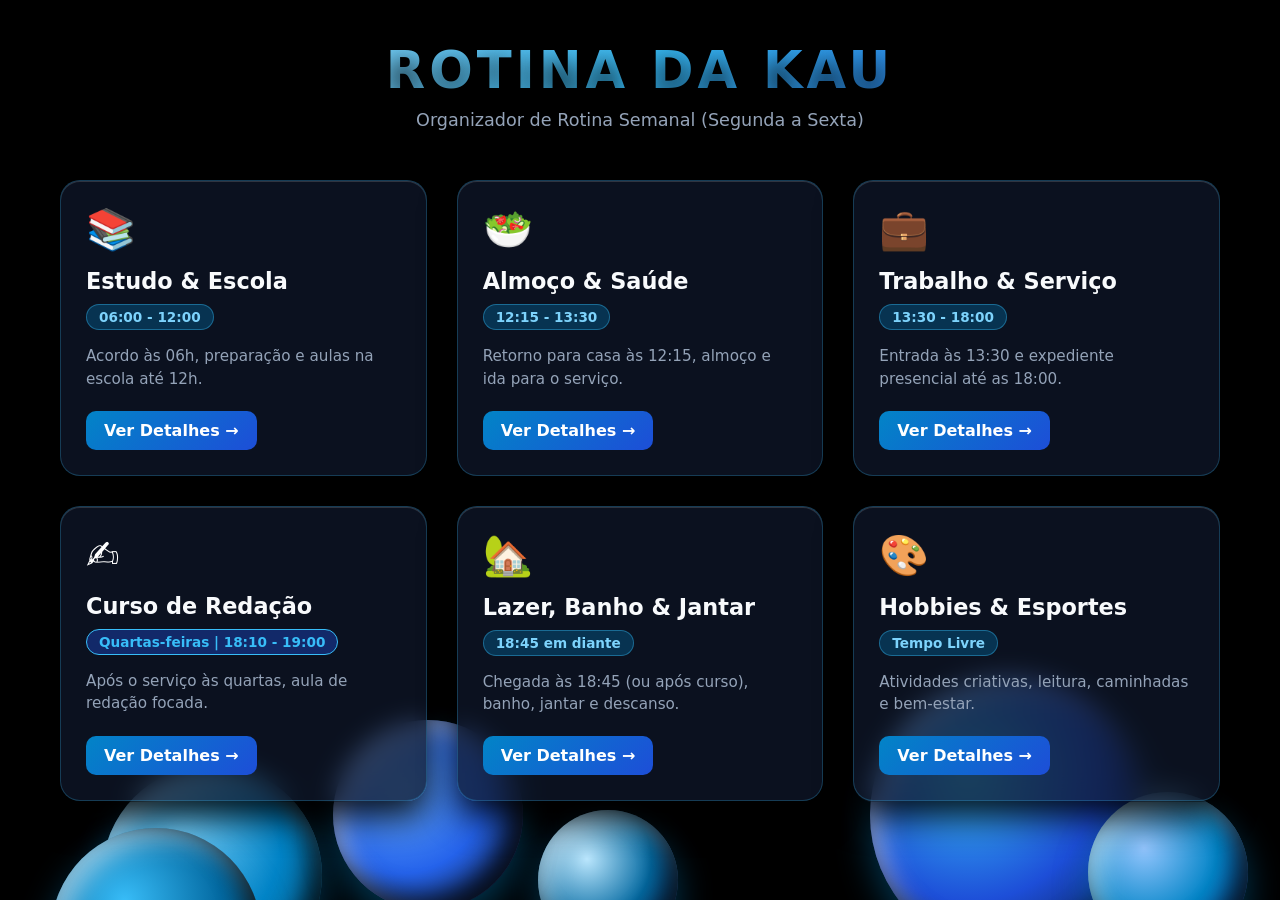
<file: index.html>
<!DOCTYPE html>
<html lang="pt-BR">
<head>
    <meta charset="UTF-8">
    <meta name="viewport" content="width=device-width, initial-scale=1.0">
    <title>ROTINA DA KAU</title>
    <link rel="stylesheet" href="style.css">
</head>
<body>

    <!-- Fundo com Bolhas 3D em Degradê de Azul -->
    <div class="bubbles-container">
        <div class="bubble bubble-1"></div>
        <div class="bubble bubble-2"></div>
        <div class="bubble bubble-3"></div>
        <div class="bubble bubble-4"></div>
        <div class="bubble bubble-5"></div>
        <div class="bubble bubble-6"></div>
    </div>

    <!-- Conteúdo Principal -->
    <div class="main-container">
        <header class="header">
            <h1 class="title">ROTINA DA KAU</h1>
            <p class="subtitle">Organizador de Rotina Semanal (Segunda a Sexta)</p>
        </header>

        <!-- Grade 3D de Cards -->
        <div class="grid-container">
            
            <!-- Card 1: Estudo & Escola -->
            <div class="card" onclick="openModal('modal-estudo')">
                <div class="card-inner">
                    <div class="icon">📚</div>
                    <h2>Estudo & Escola</h2>
                    <span class="badge">06:00 - 12:00</span>
                    <p>Acordo às 06h, preparação e aulas na escola até 12h.</p>
                    <a href="estudo.html" class="card-btn" onclick="event.stopPropagation()">Ver Detalhes &rarr;</a>
                </div>
            </div>

            <!-- Card 2: Almoço & Transição -->
            <div class="card" onclick="openModal('modal-saude')">
                <div class="card-inner">
                    <div class="icon">🥗</div>
                    <h2>Almoço & Saúde</h2>
                    <span class="badge">12:15 - 13:30</span>
                    <p>Retorno para casa às 12:15, almoço e ida para o serviço.</p>
                    <a href="saude.html" class="card-btn" onclick="event.stopPropagation()">Ver Detalhes &rarr;</a>
                </div>
            </div>

            <!-- Card 3: Trabalho -->
            <div class="card" onclick="openModal('modal-trabalho')">
                <div class="card-inner">
                    <div class="icon">💼</div>
                    <h2>Trabalho & Serviço</h2>
                    <span class="badge">13:30 - 18:00</span>
                    <p>Entrada às 13:30 e expediente presencial até as 18:00.</p>
                    <a href="trabalho.html" class="card-btn" onclick="event.stopPropagation()">Ver Detalhes &rarr;</a>
                </div>
            </div>

            <!-- Card 4: Redação (Especial Quarta-feira) -->
            <div class="card card-highlight" onclick="openModal('modal-redacao')">
                <div class="card-inner">
                    <div class="icon">✍️</div>
                    <h2>Curso de Redação</h2>
                    <span class="badge badge-special">Quartas-feiras | 18:10 - 19:00</span>
                    <p>Após o serviço às quartas, aula de redação focada.</p>
                    <a href="redacao.html" class="card-btn" onclick="event.stopPropagation()">Ver Detalhes &rarr;</a>
                </div>
            </div>

            <!-- Card 5: Lazer, Banho & Jantar -->
            <div class="card" onclick="openModal('modal-lazer')">
                <div class="card-inner">
                    <div class="icon">🏡</div>
                    <h2>Lazer, Banho & Jantar</h2>
                    <span class="badge">18:45 em diante</span>
                    <p>Chegada às 18:45 (ou após curso), banho, jantar e descanso.</p>
                    <a href="lazer.html" class="card-btn" onclick="event.stopPropagation()">Ver Detalhes &rarr;</a>
                </div>
            </div>

            <!-- Card 6: Hobbies & Esportes -->
            <div class="card" onclick="openModal('modal-hobby')">
                <div class="card-inner">
                    <div class="icon">🎨</div>
                    <h2>Hobbies & Esportes</h2>
                    <span class="badge">Tempo Livre</span>
                    <p>Atividades criativas, leitura, caminhadas e bem-estar.</p>
                    <a href="hobby.html" class="card-btn" onclick="event.stopPropagation()">Ver Detalhes &rarr;</a>
                </div>
            </div>

        </div>
    </div>

    <!-- Modais Informativos -->
    <div id="modal-estudo" class="modal">
        <div class="modal-content">
            <span class="close-btn" onclick="closeModal('modal-estudo')">&times;</span>
            <h2>📚 Estudo & Escola</h2>
            <ul>
                <li><strong>06:00:</strong> Acordo, higiene matutina e preparação.</li>
                <li><strong>07:00 - 12:00:</strong> Período escolar e estudos concentrados.</li>
            </ul>
        </div>
    </div>

    <div id="modal-saude" class="modal">
        <div class="modal-content">
            <span class="close-btn" onclick="closeModal('modal-saude')">&times;</span>
            <h2>🥗 Almoço & Saúde</h2>
            <ul>
                <li><strong>12:00:</strong> Saída da escola.</li>
                <li><strong>12:15:</strong> Chegada em casa e refeição do almoço.</li>
                <li><strong>13:15:</strong> Deslocamento para o trabalho.</li>
            </ul>
        </div>
    </div>

    <div id="modal-trabalho" class="modal">
        <div class="modal-content">
            <span class="close-btn" onclick="closeModal('modal-trabalho')">&times;</span>
            <h2>💼 Trabalho & Serviço</h2>
            <ul>
                <li><strong>13:30:</strong> Entrada no serviço.</li>
                <li><strong>13:30 - 18:00:</strong> Foco total nas atividades diárias de trabalho.</li>
                <li><strong>18:00:</strong> Saída do trabalho.</li>
            </ul>
        </div>
    </div>

    <div id="modal-redacao" class="modal">
        <div class="modal-content">
            <span class="close-btn" onclick="closeModal('modal-redacao')">&times;</span>
            <h2>✍️ Curso de Redação (Quarta-feira)</h2>
            <ul>
                <li><strong>18:00:</strong> Saída direta do serviço para o curso.</li>
                <li><strong>18:10 - 19:00:</strong> Aula presencial de Redação.</li>
                <li><strong>19:00:</strong> Retorno direto para casa.</li>
            </ul>
        </div>
    </div>

    <div id="modal-lazer" class="modal">
        <div class="modal-content">
            <span class="close-btn" onclick="closeModal('modal-lazer')">&times;</span>
            <h2>🏡 Lazer, Banho & Jantar</h2>
            <ul>
                <li><strong>18:45 (Seg, Ter, Qui, Sex):</strong> Chegada em casa, banho e jantar reforçado.</li>
                <li><strong>19:30 (Quarta):</strong> Chegada em casa pós-redação, banho e jantar.</li>
                <li><strong>Noite:</strong> Descanso, séries, conversas e relaxamento.</li>
            </ul>
        </div>
    </div>

    <div id="modal-hobby" class="modal">
        <div class="modal-content">
            <span class="close-btn" onclick="closeModal('modal-hobby')">&times;</span>
            <h2>🎨 Hobbies, Esportes & Saúde</h2>
            <ul>
                <li><strong>Esportes:</strong> Caminhadas nos deslocamentos diários.</li>
                <li><strong>Hobbies:</strong> Leitura e momentos criativos no período da noite/fins de semana.</li>
            </ul>
        </div>
    </div>

    <!-- JavaScript Integrado no HTML -->
    <script>
        function openModal(id) {
            document.getElementById(id).style.display = 'flex';
        }

        function closeModal(id) {
            document.getElementById(id).style.display = 'none';
        }

        // Fechar o modal ao clicar fora da janela
        window.onclick = function(event) {
            const modals = document.querySelectorAll('.modal');
            modals.forEach(modal => {
                if (event.target === modal) {
                    modal.style.display = "none";
                }
            });
        }
    </script>
</body>
</html>
</file>
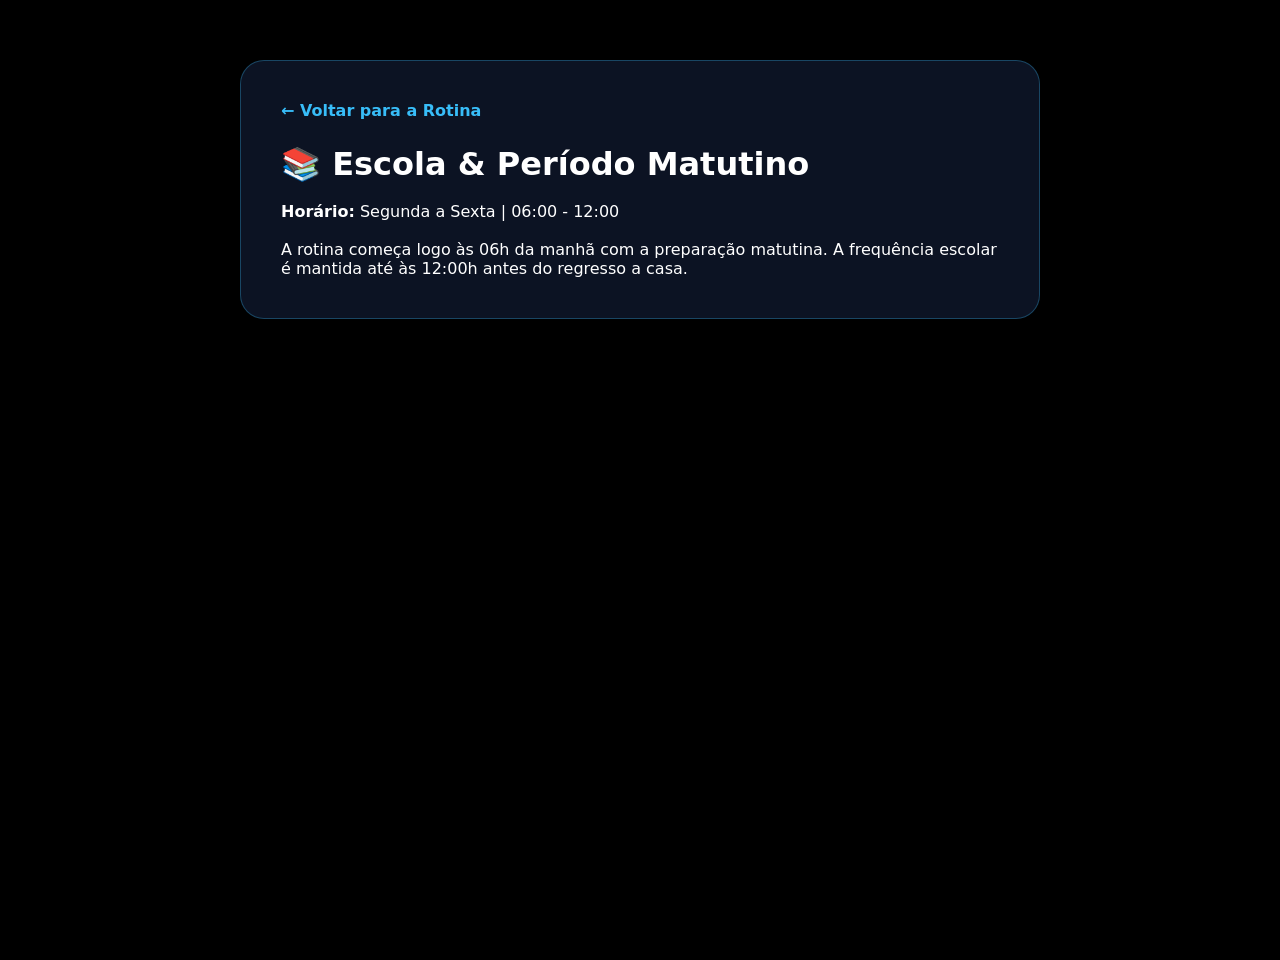
<file: estudo.html>
<!DOCTYPE html>
<html lang="pt-BR">
<head>
    <meta charset="UTF-8">
    <title>Estudo & Escola - ROTINA DA KAU</title>
    <link rel="stylesheet" href="style.css">
</head>
<body>
    <div class="page-container">
        <a href="index.html" class="back-btn">&larr; Voltar para a Rotina</a>
        <h1>📚 Escola & Período Matutino</h1>
        <br>
        <p><strong>Horário:</strong> Segunda a Sexta | 06:00 - 12:00</p>
        <br>
        <p>A rotina começa logo às 06h da manhã com a preparação matutina. A frequência escolar é mantida até às 12:00h antes do regresso a casa.</p>
    </div>
</body>
</html>
</file>
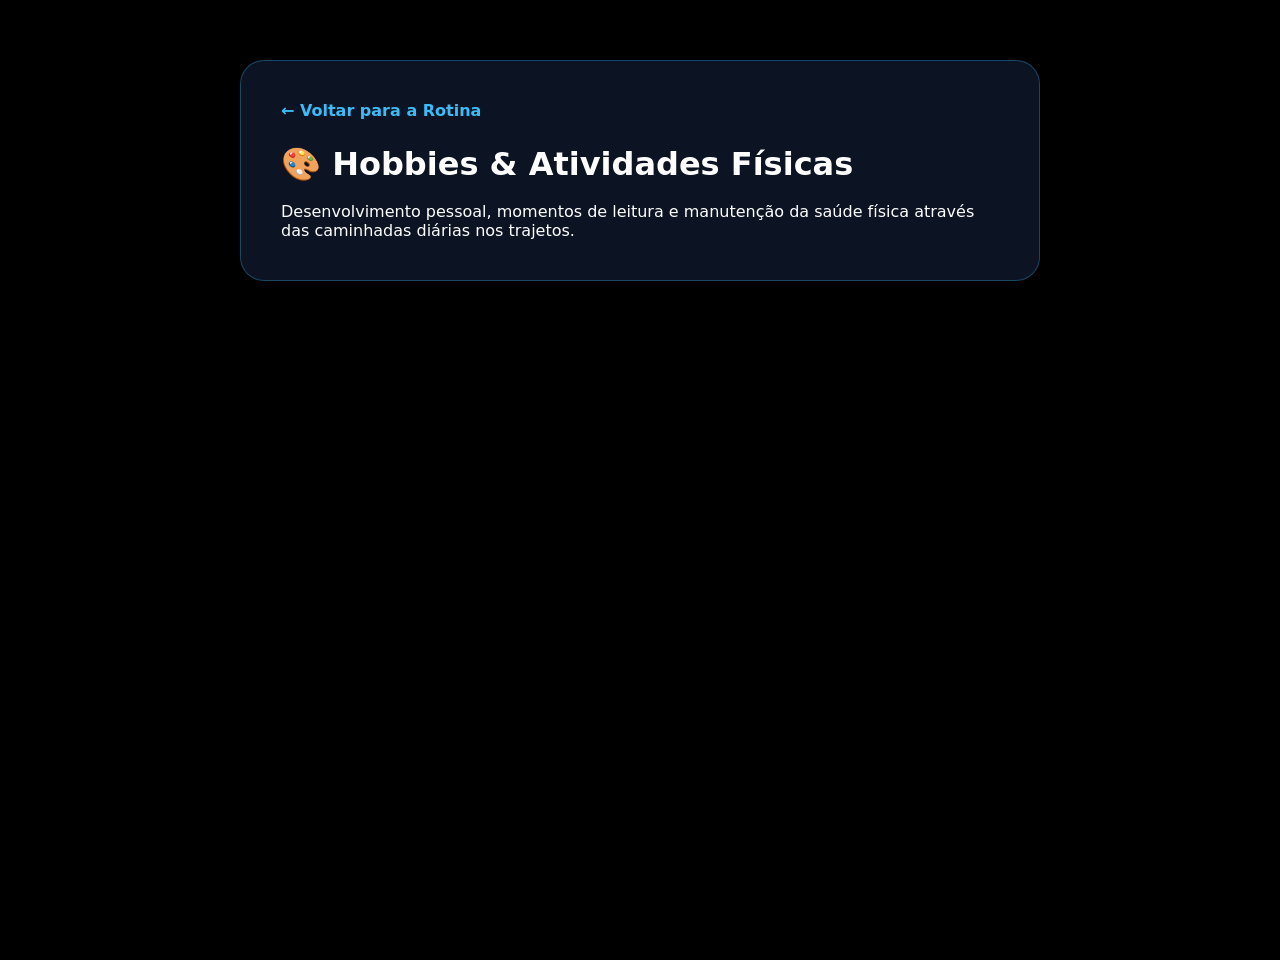
<file: hobby.html>
<!DOCTYPE html>
<html lang="pt-BR">
<head>
    <meta charset="UTF-8">
    <title>Hobbies & Esportes - ROTINA DA KAU</title>
    <link rel="stylesheet" href="style.css">
</head>
<body>
    <div class="page-container">
        <a href="index.html" class="back-btn">&larr; Voltar para a Rotina</a>
        <h1>🎨 Hobbies & Atividades Físicas</h1>
        <br>
        <p>Desenvolvimento pessoal, momentos de leitura e manutenção da saúde física através das caminhadas diárias nos trajetos.</p>
    </div>
</body>
</html>
</file>
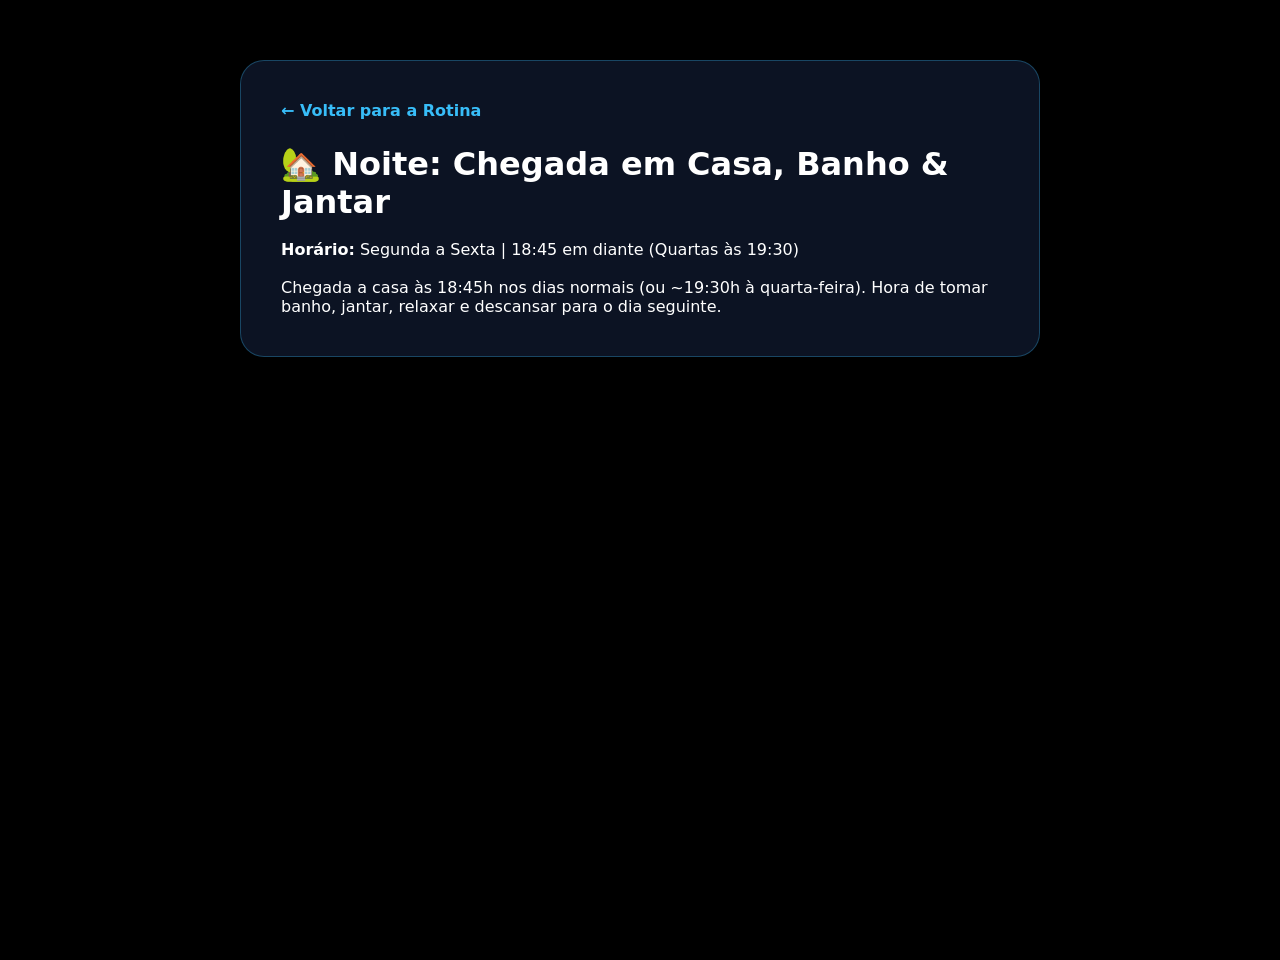
<file: lazer.html>
<!DOCTYPE html>
<html lang="pt-BR">
<head>
    <meta charset="UTF-8">
    <title>Lazer & Descanso - ROTINA DA KAU</title>
    <link rel="stylesheet" href="style.css">
</head>
<body>
    <div class="page-container">
        <a href="index.html" class="back-btn">&larr; Voltar para a Rotina</a>
        <h1>🏡 Noite: Chegada em Casa, Banho & Jantar</h1>
        <br>
        <p><strong>Horário:</strong> Segunda a Sexta | 18:45 em diante (Quartas às 19:30)</p>
        <br>
        <p>Chegada a casa às 18:45h nos dias normais (ou ~19:30h à quarta-feira). Hora de tomar banho, jantar, relaxar e descansar para o dia seguinte.</p>
    </div>
</body>
</html>
</file>
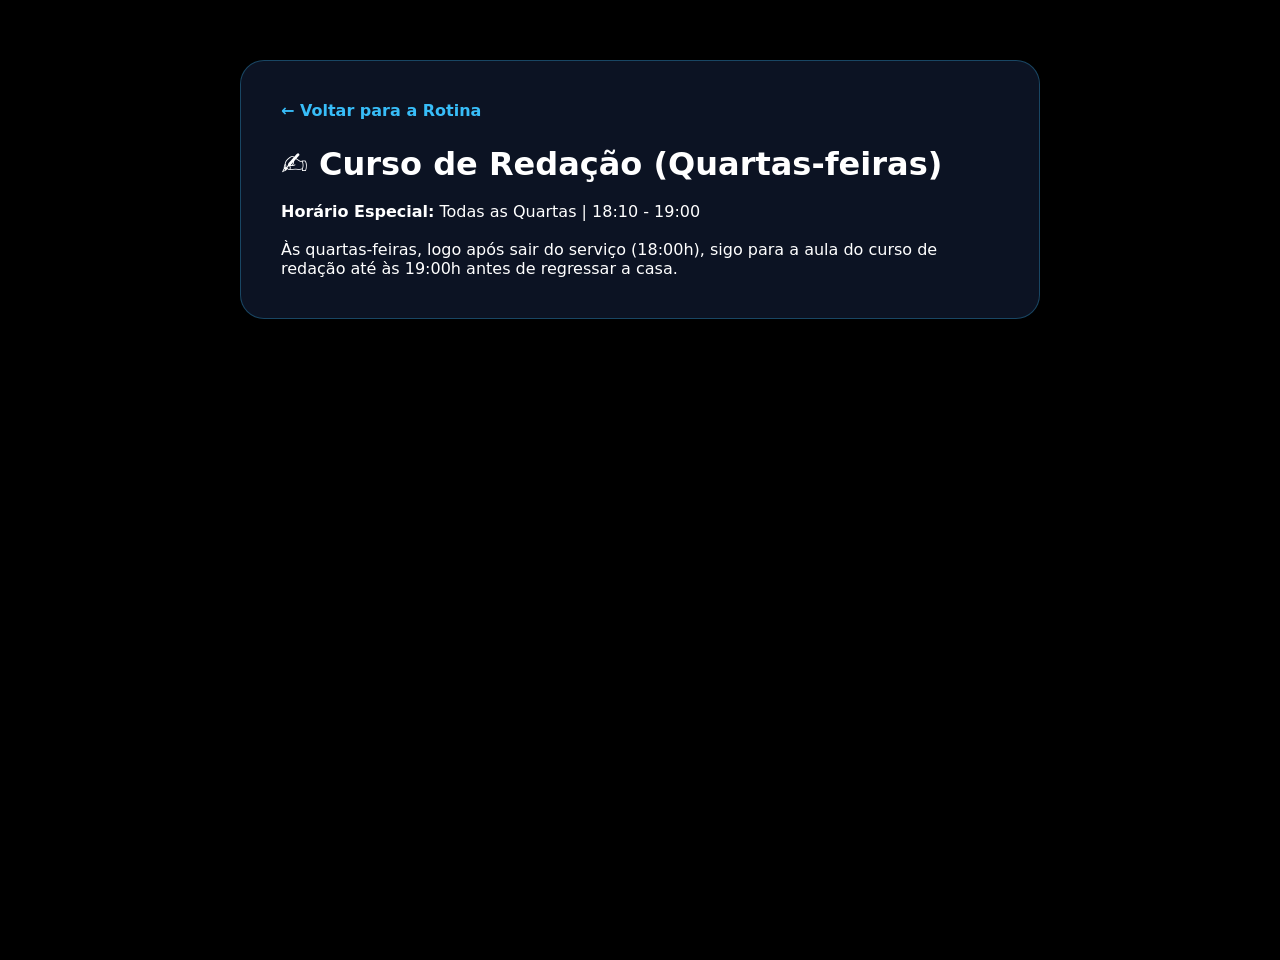
<file: redacao.html>
<!DOCTYPE html>
<html lang="pt-BR">
<head>
    <meta charset="UTF-8">
    <title>Curso de Redação - ROTINA DA KAU</title>
    <link rel="stylesheet" href="style.css">
</head>
<body>
    <div class="page-container">
        <a href="index.html" class="back-btn">&larr; Voltar para a Rotina</a>
        <h1>✍️ Curso de Redação (Quartas-feiras)</h1>
        <br>
        <p><strong>Horário Especial:</strong> Todas as Quartas | 18:10 - 19:00</p>
        <br>
        <p>Às quartas-feiras, logo após sair do serviço (18:00h), sigo para a aula do curso de redação até às 19:00h antes de regressar a casa.</p>
    </div>
</body>
</html>
</file>
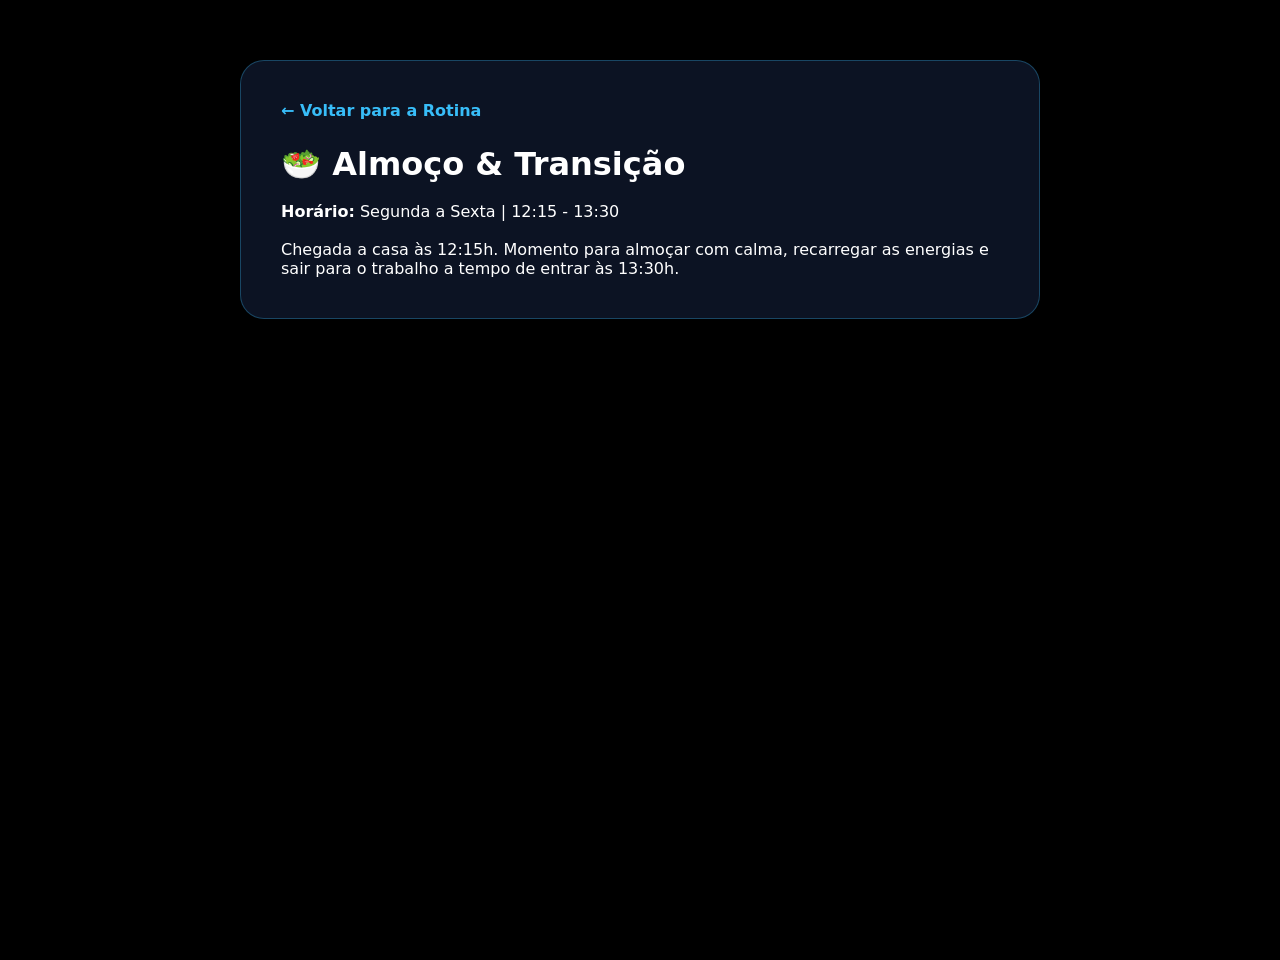
<file: saude.html>
<!DOCTYPE html>
<html lang="pt-BR">
<head>
    <meta charset="UTF-8">
    <title>Almoço & Saúde - ROTINA DA KAU</title>
    <link rel="stylesheet" href="style.css">
</head>
<body>
    <div class="page-container">
        <a href="index.html" class="back-btn">&larr; Voltar para a Rotina</a>
        <h1>🥗 Almoço & Transição</h1>
        <br>
        <p><strong>Horário:</strong> Segunda a Sexta | 12:15 - 13:30</p>
        <br>
        <p>Chegada a casa às 12:15h. Momento para almoçar com calma, recarregar as energias e sair para o trabalho a tempo de entrar às 13:30h.</p>
    </div>
</body>
</html>
</file>
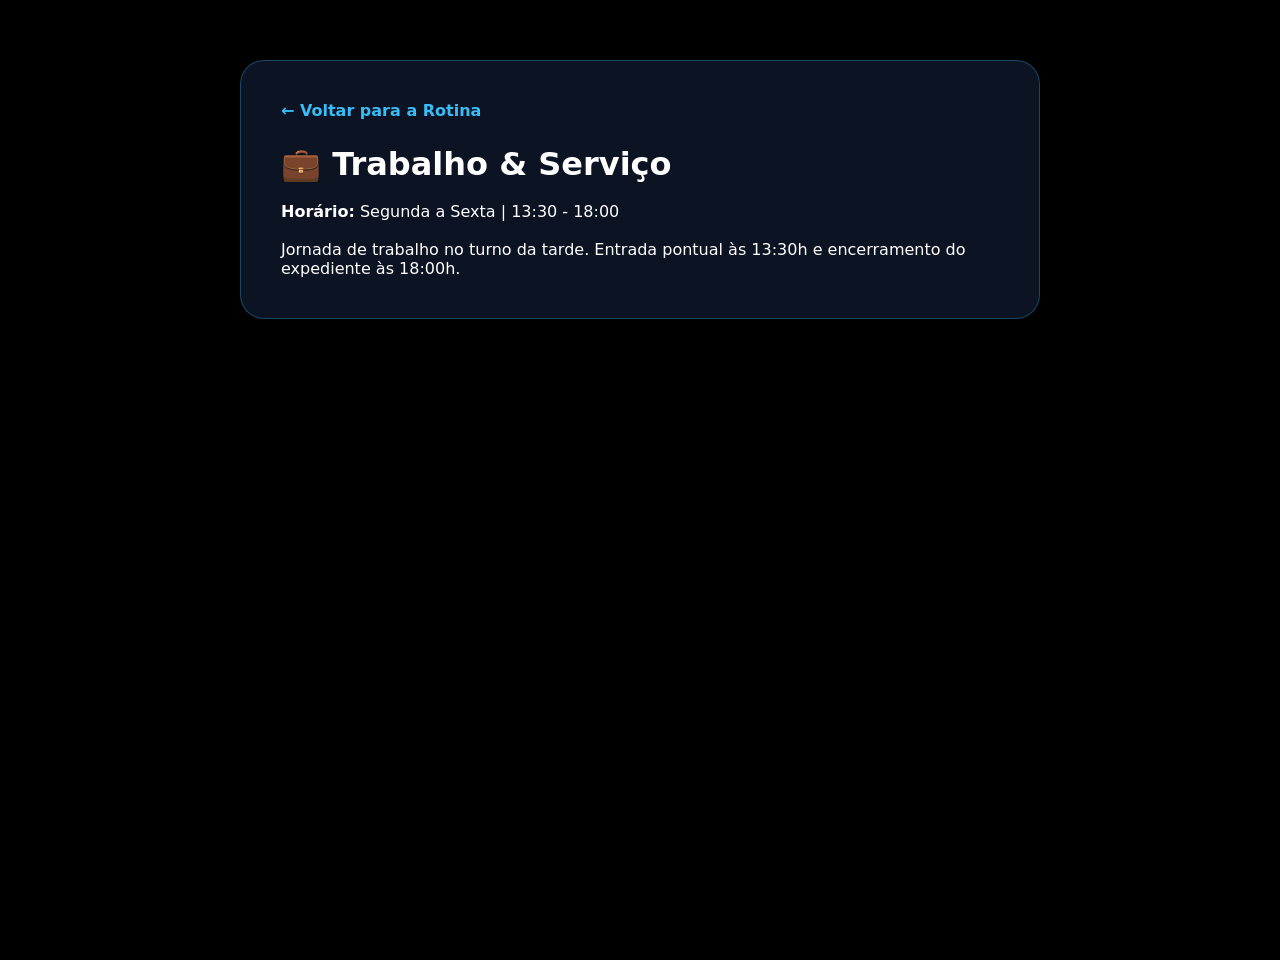
<file: trabalho.html>
<!DOCTYPE html>
<html lang="pt-BR">
<head>
    <meta charset="UTF-8">
    <title>Trabalho - ROTINA DA KAU</title>
    <link rel="stylesheet" href="style.css">
</head>
<body>
    <div class="page-container">
        <a href="index.html" class="back-btn">&larr; Voltar para a Rotina</a>
        <h1>💼 Trabalho & Serviço</h1>
        <br>
        <p><strong>Horário:</strong> Segunda a Sexta | 13:30 - 18:00</p>
        <br>
        <p>Jornada de trabalho no turno da tarde. Entrada pontual às 13:30h e encerramento do expediente às 18:00h.</p>
    </div>
</body>
</html>
</file>
<file: style.css>
/* Reset Universal */
* {
    margin: 0;
    padding: 0;
    box-sizing: border-box;
    font-family: 'Segoe UI', system-ui, -apple-system, sans-serif;
}

/* Fundo Preto Absoluto */
body {
    background-color: #000000;
    color: #ffffff;
    min-height: 100vh;
    overflow-x: hidden;
    position: relative;
}

/* Bolhas 3D Flutuantes em Tons de Azul */
.bubbles-container {
    position: fixed;
    top: 0;
    left: 0;
    width: 100%;
    height: 100%;
    z-index: 0;
    pointer-events: none;
    overflow: hidden;
}

.bubble {
    position: absolute;
    border-radius: 50%;
    box-shadow: 
        inset -12px -12px 25px rgba(0, 0, 0, 0.8),
        inset 12px 12px 25px rgba(255, 255, 255, 0.5),
        0 15px 35px rgba(2, 132, 199, 0.4);
    animation: float 14s infinite ease-in-out;
}

/* 3 Tons em Degradê: Azul Claro, Azul Médio e Azul Escuro */
.bubble-1 {
    width: 220px;
    height: 220px;
    background: radial-gradient(circle at 35% 35%, #7dd3fc, #0284c7, #0c4a6e);
    top: 85%;
    left: 8%;
    animation-duration: 13s;
}

.bubble-2 {
    width: 280px;
    height: 280px;
    background: radial-gradient(circle at 35% 35%, #38bdf8, #1d4ed8, #030712);
    top: 75%;
    left: 68%;
    animation-duration: 17s;
    animation-delay: -3s;
}

.bubble-3 {
    width: 140px;
    height: 140px;
    background: radial-gradient(circle at 35% 35%, #bae6fd, #0369a1, #1e3a8a);
    top: 90%;
    left: 42%;
    animation-duration: 11s;
    animation-delay: -5s;
}

.bubble-4 {
    width: 190px;
    height: 190px;
    background: radial-gradient(circle at 35% 35%, #60a5fa, #2563eb, #0f172a);
    top: 80%;
    left: 26%;
    animation-duration: 15s;
    animation-delay: -2s;
}

.bubble-5 {
    width: 160px;
    height: 160px;
    background: radial-gradient(circle at 35% 35%, #93c5fd, #0284c7, #1e40af);
    top: 88%;
    left: 85%;
    animation-duration: 12s;
    animation-delay: -7s;
}

.bubble-6 {
    width: 210px;
    height: 210px;
    background: radial-gradient(circle at 35% 35%, #38bdf8, #0369a1, #082f49);
    top: 92%;
    left: 4%;
    animation-duration: 16s;
    animation-delay: -4s;
}

/* Movimento 3D Flutuante */
@keyframes float {
    0% {
        transform: translateY(0) scale(1) rotate(0deg);
        opacity: 0.6;
    }
    50% {
        transform: translateY(-450px) scale(1.1) rotate(180deg);
        opacity: 0.9;
    }
    100% {
        transform: translateY(-900px) scale(1) rotate(360deg);
        opacity: 0.1;
    }
}

/* Layout Principal */
.main-container {
    position: relative;
    z-index: 1;
    max-width: 1200px;
    margin: 0 auto;
    padding: 40px 20px;
}

.header {
    text-align: center;
    margin-bottom: 50px;
}

.title {
    font-size: 3.2rem;
    font-weight: 900;
    letter-spacing: 4px;
    background: linear-gradient(135deg, #bae6fd, #38bdf8, #1d4ed8);
    -webkit-background-clip: text;
    -webkit-text-fill-color: transparent;
    text-shadow: 0 10px 25px rgba(0, 0, 0, 0.9);
}

.subtitle {
    color: #94a3b8;
    font-size: 1.1rem;
    margin-top: 10px;
}

/* Cards em Grid 3D */
.grid-container {
    display: grid;
    grid-template-columns: repeat(auto-fit, minmax(300px, 1fr));
    gap: 30px;
    perspective: 1000px;
}

.card {
    background: rgba(15, 23, 42, 0.75);
    border-radius: 20px;
    padding: 25px;
    border: 1px solid rgba(56, 189, 248, 0.25);
    backdrop-filter: blur(12px);
    cursor: pointer;
    transition: all 0.4s cubic-bezier(0.175, 0.885, 0.32, 1.275);
    box-shadow: 
        0 15px 35px rgba(0, 0, 0, 0.9),
        inset 0 1px 0 rgba(255, 255, 255, 0.15);
    transform-style: preserve-3d;
}

.card:hover {
    transform: translateY(-12px) rotateX(6deg) rotateY(-4deg);
    border-color: rgba(56, 189, 248, 0.7);
    box-shadow: 
        0 25px 50px rgba(2, 132, 199, 0.4),
        inset 0 1px 0 rgba(255, 255, 255, 0.3);
}

.card-inner {
    display: flex;
    flex-direction: column;
    height: 100%;
}

.icon {
    font-size: 2.5rem;
    margin-bottom: 15px;
}

.card h2 {
    font-size: 1.4rem;
    color: #f8fafc;
    margin-bottom: 10px;
}

.badge {
    display: inline-block;
    align-self: flex-start;
    padding: 4px 12px;
    background: rgba(2, 132, 199, 0.3);
    color: #7dd3fc;
    border: 1px solid rgba(56, 189, 248, 0.4);
    border-radius: 20px;
    font-size: 0.85rem;
    font-weight: 600;
    margin-bottom: 15px;
}

.badge-special {
    background: rgba(29, 78, 216, 0.4);
    color: #38bdf8;
    border-color: #38bdf8;
}

.card p {
    color: #94a3b8;
    font-size: 0.95rem;
    line-height: 1.5;
    margin-bottom: 20px;
    flex-grow: 1;
}

.card-btn {
    display: inline-block;
    padding: 10px 18px;
    background: linear-gradient(135deg, #0284c7, #1d4ed8);
    color: #ffffff;
    text-decoration: none;
    border-radius: 10px;
    font-weight: 600;
    text-align: center;
    transition: background 0.3s ease;
    width: fit-content;
}

.card-btn:hover {
    background: linear-gradient(135deg, #38bdf8, #0284c7);
}

/* Modais Interativos */
.modal {
    display: none;
    position: fixed;
    top: 0;
    left: 0;
    width: 100%;
    height: 100%;
    background: rgba(0, 0, 0, 0.88);
    backdrop-filter: blur(8px);
    z-index: 100;
    justify-content: center;
    align-items: center;
    padding: 20px;
}

.modal-content {
    background: #090d16;
    border: 1px solid #0284c7;
    border-radius: 20px;
    padding: 30px;
    max-width: 500px;
    width: 100%;
    position: relative;
    box-shadow: 0 20px 50px rgba(0, 0, 0, 0.95), 0 0 35px rgba(2, 132, 199, 0.35);
    animation: modalAnim 0.3s ease-out forwards;
}

@keyframes modalAnim {
    from {
        opacity: 0;
        transform: scale(0.85) translateY(20px);
    }
    to {
        opacity: 1;
        transform: scale(1) translateY(0);
    }
}

.close-btn {
    position: absolute;
    top: 15px;
    right: 20px;
    font-size: 1.8rem;
    color: #94a3b8;
    cursor: pointer;
    transition: color 0.2s;
}

.close-btn:hover {
    color: #38bdf8;
}

.modal-content h2 {
    color: #38bdf8;
    margin-bottom: 20px;
}

.modal-content ul {
    list-style: none;
}

.modal-content li {
    margin-bottom: 12px;
    color: #cbd5e1;
    font-size: 1rem;
    line-height: 1.4;
}

.modal-content strong {
    color: #7dd3fc;
}

/* Páginas Secundárias */
.page-container {
    max-width: 800px;
    margin: 60px auto;
    padding: 40px;
    background: rgba(15, 23, 42, 0.85);
    border-radius: 24px;
    border: 1px solid rgba(56, 189, 248, 0.3);
    backdrop-filter: blur(15px);
    box-shadow: 0 20px 50px rgba(0, 0, 0, 0.9);
}

.back-btn {
    display: inline-block;
    margin-bottom: 25px;
    color: #38bdf8;
    text-decoration: none;
    font-weight: 600;
}

.back-btn:hover {
    text-decoration: underline;
}
</file>
